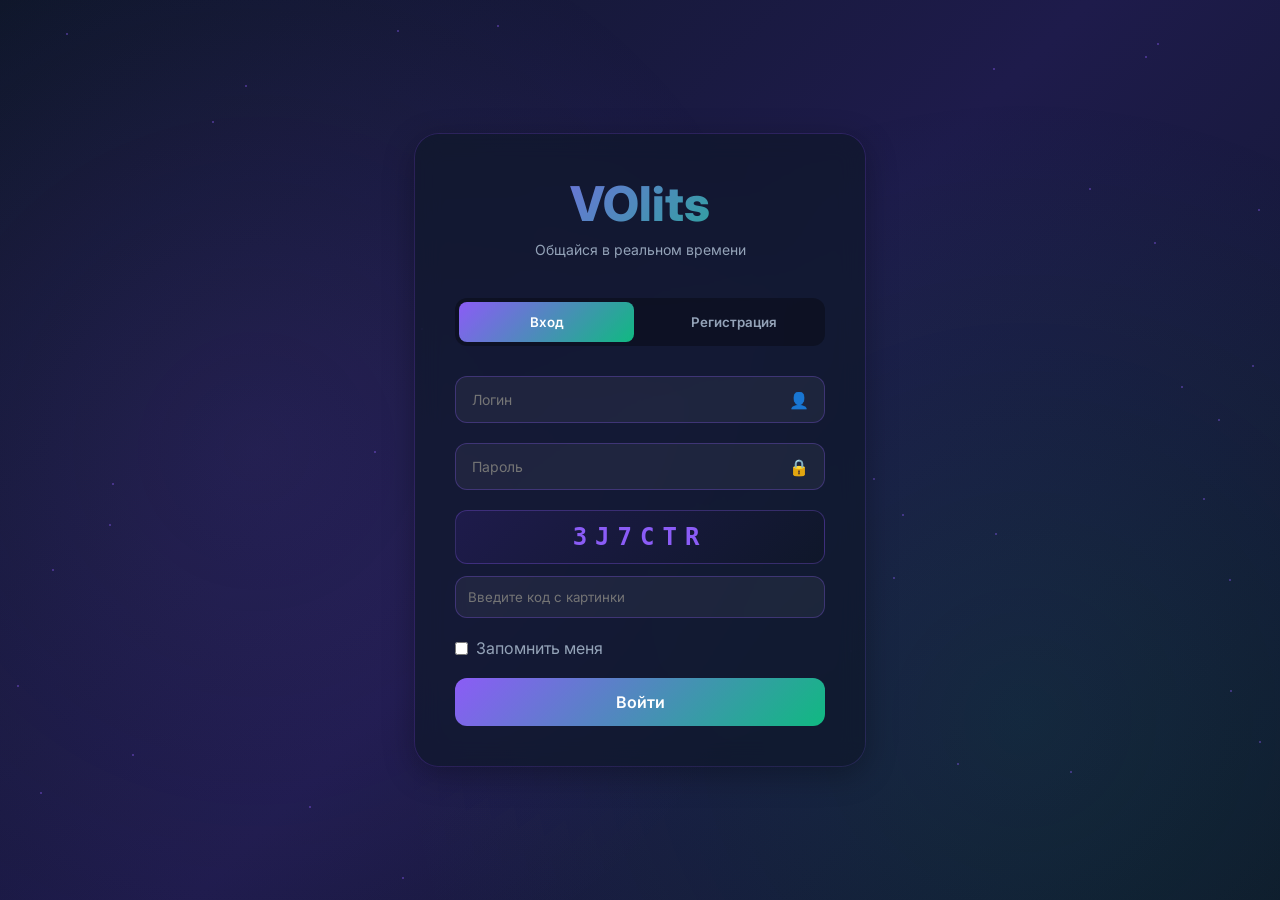
<file: templates/index.html>
<!DOCTYPE html>
<html lang="ru">
<head>
    <meta charset="UTF-8">
    <meta name="viewport" content="width=device-width, initial-scale=1.0">
    <title>VOlits - Современный мессенджер</title>
    <link href="https://fonts.googleapis.com/css2?family=Inter:wght@300;400;500;600;700;800&display=swap" rel="stylesheet">
    <link rel="stylesheet" href="/static/css/style.css">
</head>
<body class="landing-page">
    <div class="particles-bg"></div>
    
    <div class="landing-container">
        <div class="glass-card auth-card">
            <div class="logo-animation">
                <h1 class="glitch-text" data-text="VOlits">VOlits</h1>
                <p class="tagline">Общайся в реальном времени</p>
            </div>
            
            <div class="auth-toggle">
                <button class="toggle-btn active" data-form="login">Вход</button>
                <button class="toggle-btn" data-form="register">Регистрация</button>
            </div>
            
            <form id="login-form" class="auth-form active">
                <div class="input-group">
                    <input type="text" id="login-username" placeholder="Логин" required>
                    <i class="input-icon">👤</i>
                </div>
                <div class="input-group">
                    <input type="password" id="login-password" placeholder="Пароль" required>
                    <i class="input-icon">🔒</i>
                </div>
                <div class="captcha-container">
                    <div class="captcha-code" id="login-captcha-display"></div>
                    <input type="text" id="login-captcha" placeholder="Введите код с картинки" required>
                </div>
                <label class="checkbox-label">
                    <input type="checkbox" id="remember-me">
                    <span>Запомнить меня</span>
                </label>
                <button type="submit" class="btn-primary">Войти</button>
            </form>
            
            <form id="register-form" class="auth-form">
                <div class="input-group">
                    <input type="text" id="reg-username" placeholder="Логин" required>
                    <i class="input-icon">👤</i>
                </div>
                <div class="input-group">
                    <input type="password" id="reg-password" placeholder="Пароль" required>
                    <i class="input-icon">🔒</i>
                </div>
                <div class="captcha-container">
                    <div class="captcha-code" id="reg-captcha-display"></div>
                    <input type="text" id="reg-captcha" placeholder="Введите код с картинки" required>
                </div>
                <button type="submit" class="btn-primary">Создать аккаунт</button>
            </form>
        </div>
    </div>
    
    <script src="https://cdn.socket.io/4.5.4/socket.io.min.js"></script>
    <script src="/static/js/auth.js"></script>
</body>
</html>
</file>
<file: static/css/style.css>
* {
    margin: 0;
    padding: 0;
    box-sizing: border-box;
}

body {
    font-family: 'Inter', sans-serif;
    overflow: hidden;
}

/* Landing Page Styles */
.landing-page {
    background: linear-gradient(135deg, #0F172A 0%, #1E1B4B 50%, #0F172A 100%);
    min-height: 100vh;
    position: relative;
}

.particles-bg {
    position: fixed;
    top: 0;
    left: 0;
    width: 100%;
    height: 100%;
    background-image: radial-gradient(circle at 20% 50%, rgba(139, 92, 246, 0.1) 0%, transparent 50%),
                      radial-gradient(circle at 80% 80%, rgba(16, 185, 129, 0.1) 0%, transparent 50%);
    animation: gradientShift 10s ease infinite;
}

@keyframes gradientShift {
    0%, 100% { opacity: 0.5; }
    50% { opacity: 1; }
}

.landing-container {
    display: flex;
    justify-content: center;
    align-items: center;
    min-height: 100vh;
    padding: 20px;
    position: relative;
    z-index: 1;
}

.glass-card {
    background: rgba(15, 23, 42, 0.7);
    backdrop-filter: blur(12px);
    border-radius: 24px;
    padding: 40px;
    box-shadow: 0 8px 32px rgba(0, 0, 0, 0.3), 0 0 0 1px rgba(139, 92, 246, 0.2);
    animation: fadeInUp 0.6s ease;
}

@keyframes fadeInUp {
    from {
        opacity: 0;
        transform: translateY(30px);
    }
    to {
        opacity: 1;
        transform: translateY(0);
    }
}

.auth-card {
    width: 100%;
    max-width: 450px;
}

.logo-animation {
    text-align: center;
    margin-bottom: 40px;
}

.glitch-text {
    font-size: 48px;
    font-weight: 800;
    background: linear-gradient(135deg, #8B5CF6 0%, #10B981 100%);
    -webkit-background-clip: text;
    background-clip: text;
    color: transparent;
    position: relative;
    animation: glitch 3s infinite;
}

@keyframes glitch {
    0%, 100% { transform: skew(0deg, 0deg); }
    95% { transform: skew(0deg, 0deg); }
    96% { transform: skew(5deg, 2deg); }
    97% { transform: skew(-3deg, -1deg); }
    98% { transform: skew(0deg, 0deg); }
}

.tagline {
    color: #94A3B8;
    font-size: 14px;
    margin-top: 8px;
}

.auth-toggle {
    display: flex;
    gap: 12px;
    margin-bottom: 30px;
    background: rgba(0, 0, 0, 0.3);
    border-radius: 12px;
    padding: 4px;
}

.toggle-btn {
    flex: 1;
    padding: 12px;
    background: transparent;
    border: none;
    color: #94A3B8;
    font-family: 'Inter', sans-serif;
    font-weight: 600;
    cursor: pointer;
    border-radius: 8px;
    transition: all 0.3s ease;
}

.toggle-btn.active {
    background: linear-gradient(135deg, #8B5CF6, #10B981);
    color: white;
}

.auth-form {
    display: none;
    animation: fadeIn 0.3s ease;
}

.auth-form.active {
    display: block;
}

@keyframes fadeIn {
    from { opacity: 0; transform: translateY(10px); }
    to { opacity: 1; transform: translateY(0); }
}

.input-group {
    position: relative;
    margin-bottom: 20px;
}

.input-group input {
    width: 100%;
    padding: 14px 40px 14px 16px;
    background: rgba(255, 255, 255, 0.05);
    border: 1px solid rgba(139, 92, 246, 0.3);
    border-radius: 12px;
    color: white;
    font-family: 'Inter', sans-serif;
    font-size: 14px;
    transition: all 0.3s ease;
}

.input-group input:focus {
    outline: none;
    border-color: #8B5CF6;
    background: rgba(139, 92, 246, 0.1);
}

.input-icon {
    position: absolute;
    right: 16px;
    top: 50%;
    transform: translateY(-50%);
    font-style: normal;
}

.captcha-container {
    margin-bottom: 20px;
}

.captcha-code {
    background: linear-gradient(135deg, #1E1B4B, #0F172A);
    padding: 12px;
    text-align: center;
    font-family: monospace;
    font-size: 24px;
    font-weight: bold;
    letter-spacing: 8px;
    color: #8B5CF6;
    border-radius: 12px;
    margin-bottom: 12px;
    border: 1px solid rgba(139, 92, 246, 0.3);
}

.captcha-container input {
    width: 100%;
    padding: 12px;
    background: rgba(255, 255, 255, 0.05);
    border: 1px solid rgba(139, 92, 246, 0.3);
    border-radius: 12px;
    color: white;
    font-family: 'Inter', sans-serif;
}

.checkbox-label {
    display: flex;
    align-items: center;
    gap: 8px;
    color: #94A3B8;
    margin-bottom: 20px;
    cursor: pointer;
}

.btn-primary {
    width: 100%;
    padding: 14px;
    background: linear-gradient(135deg, #8B5CF6, #10B981);
    border: none;
    border-radius: 12px;
    color: white;
    font-family: 'Inter', sans-serif;
    font-weight: 600;
    font-size: 16px;
    cursor: pointer;
    transition: transform 0.2s ease, box-shadow 0.2s ease;
}

.btn-primary:hover {
    transform: translateY(-2px);
    box-shadow: 0 8px 20px rgba(139, 92, 246, 0.4);
}

/* Chat Page Styles */
.chat-page {
    background: #0F172A;
    height: 100vh;
}

.chat-container {
    display: flex;
    height: 100vh;
    background: rgba(15, 23, 42, 0.95);
}

.chat-sidebar {
    width: 320px;
    background: rgba(30, 27, 75, 0.6);
    backdrop-filter: blur(12px);
    border-right: 1px solid rgba(139, 92, 246, 0.2);
    display: flex;
    flex-direction: column;
    transition: all 0.3s ease;
}

.sidebar-header {
    padding: 20px;
    border-bottom: 1px solid rgba(139, 92, 246, 0.2);
    display: flex;
    justify-content: space-between;
    align-items: center;
}

.user-info {
    display: flex;
    align-items: center;
    gap: 12px;
    cursor: pointer;
}

.avatar-circle {
    width: 48px;
    height: 48px;
    border-radius: 50%;
    background: linear-gradient(135deg, #8B5CF6, #10B981);
    display: flex;
    align-items: center;
    justify-content: center;
    font-size: 20px;
    font-weight: bold;
    color: white;
}

.user-details {
    display: flex;
    flex-direction: column;
}

.username {
    color: white;
    font-weight: 600;
}

.user-status {
    font-size: 12px;
    color: #10B981;
}

.menu-btn {
    background: none;
    border: none;
    color: white;
    font-size: 24px;
    cursor: pointer;
    display: none;
}

.search-bar {
    padding: 20px;
    position: relative;
}

.search-bar input {
    width: 100%;
    padding: 12px 40px 12px 16px;
    background: rgba(0, 0, 0, 0.3);
    border: 1px solid rgba(139, 92, 246, 0.3);
    border-radius: 12px;
    color: white;
    font-family: 'Inter', sans-serif;
}

.search-icon {
    position: absolute;
    right: 32px;
    top: 50%;
    transform: translateY(-50%);
    color: #94A3B8;
}

.users-list {
    flex: 1;
    overflow-y: auto;
    padding: 0 12px;
}

.user-item {
    display: flex;
    align-items: center;
    gap: 12px;
    padding: 12px;
    border-radius: 12px;
    cursor: pointer;
    transition: all 0.3s ease;
    margin-bottom: 8px;
}

.user-item:hover {
    background: rgba(139, 92, 246, 0.2);
}

.user-item.active {
    background: linear-gradient(135deg, rgba(139, 92, 246, 0.3), rgba(16, 185, 129, 0.3));
}

.user-avatar {
    width: 40px;
    height: 40px;
    border-radius: 50%;
    background: linear-gradient(135deg, #8B5CF6, #10B981);
    display: flex;
    align-items: center;
    justify-content: center;
    font-weight: bold;
    color: white;
}

.user-info-text {
    flex: 1;
}

.user-name {
    color: white;
    font-weight: 500;
}

.user-status-text {
    font-size: 12px;
    color: #94A3B8;
}

.status-online {
    color: #10B981;
}

.status-offline {
    color: #64748B;
}

.chat-main {
    flex: 1;
    display: flex;
    flex-direction: column;
    background: rgba(15, 23, 42, 0.8);
}

.chat-header {
    padding: 20px;
    background: rgba(30, 27, 75, 0.4);
    backdrop-filter: blur(8px);
    border-bottom: 1px solid rgba(139, 92, 246, 0.2);
}

.chat-user-info {
    display: flex;
    align-items: center;
    gap: 12px;
}

.avatar-circle.small {
    width: 40px;
    height: 40px;
    font-size: 16px;
}

.chat-user-info h3 {
    color: white;
    font-size: 18px;
}

.chat-status {
    font-size: 12px;
    color: #10B981;
}

.messages-area {
    flex: 1;
    overflow-y: auto;
    padding: 20px;
    display: flex;
    flex-direction: column;
    gap: 12px;
}

.welcome-message {
    text-align: center;
    color: #94A3B8;
    margin-top: 100px;
}

.message-bubble {
    max-width: 70%;
    padding: 12px 16px;
    border-radius: 18px;
    animation: messageSlide 0.3s ease;
}

@keyframes messageSlide {
    from {
        opacity: 0;
        transform: translateY(10px);
    }
    to {
        opacity: 1;
        transform: translateY(0);
    }
}

.message-sent {
    align-self: flex-end;
    background: linear-gradient(135deg, #8B5CF6, #10B981);
    color: white;
    border-bottom-right-radius: 4px;
}

.message-received {
    align-self: flex-start;
    background: rgba(255, 255, 255, 0.1);
    color: white;
    border-bottom-left-radius: 4px;
}

.message-text {
    font-size: 14px;
    word-wrap: break-word;
}

.message-time {
    font-size: 10px;
    opacity: 0.7;
    margin-top: 4px;
}

.message-input-area {
    padding: 20px;
    background: rgba(30, 27, 75, 0.4);
    backdrop-filter: blur(8px);
    display: flex;
    gap: 12px;
}

.message-input-area input {
    flex: 1;
    padding: 12px 16px;
    background: rgba(0, 0, 0, 0.3);
    border: 1px solid rgba(139, 92, 246, 0.3);
    border-radius: 12px;
    color: white;
    font-family: 'Inter', sans-serif;
}

.message-input-area button {
    width: 48px;
    background: linear-gradient(135deg, #8B5CF6, #10B981);
    border: none;
    border-radius: 12px;
    color: white;
    font-size: 20px;
    cursor: pointer;
    transition: transform 0.2s ease;
}

.message-input-area button:hover:not(:disabled) {
    transform: scale(1.05);
}

.message-input-area button:disabled {
    opacity: 0.5;
    cursor: not-allowed;
}

.profile-panel {
    width: 320px;
    background: rgba(30, 27, 75, 0.6);
    backdrop-filter: blur(12px);
    border-left: 1px solid rgba(139, 92, 246, 0.2);
    display: flex;
    flex-direction: column;
    transform: translateX(100%);
    transition: transform 0.3s ease;
    position: fixed;
    right: 0;
    top: 0;
    height: 100vh;
    z-index: 1000;
}

.profile-panel.active {
    transform: translateX(0);
}

.profile-header {
    padding: 20px;
    display: flex;
    justify-content: space-between;
    align-items: center;
    border-bottom: 1px solid rgba(139, 92, 246, 0.2);
}

.profile-header h3 {
    color: white;
}

.close-profile {
    background: none;
    border: none;
    color: white;
    font-size: 24px;
    cursor: pointer;
}

.profile-content {
    padding: 40px;
    text-align: center;
}

.profile-avatar {
    width: 120px;
    height: 120px;
    border-radius: 50%;
    background: linear-gradient(135deg, #8B5CF6, #10B981);
    display: flex;
    align-items: center;
    justify-content: center;
    font-size: 48px;
    font-weight: bold;
    color: white;
    margin: 0 auto 20px;
}

.profile-content h4 {
    color: white;
    font-size: 24px;
    margin-bottom: 8px;
}

.profile-id {
    color: #94A3B8;
    font-size: 12px;
    margin-bottom: 24px;
}

.status-selector {
    text-align: left;
    margin-bottom: 24px;
}

.status-selector label {
    color: #94A3B8;
    display: block;
    margin-bottom: 8px;
}

.status-selector select {
    width: 100%;
    padding: 10px;
    background: rgba(0, 0, 0, 0.3);
    border: 1px solid rgba(139, 92, 246, 0.3);
    border-radius: 8px;
    color: white;
    font-family: 'Inter', sans-serif;
}

.logout-btn {
    width: 100%;
    padding: 12px;
    background: rgba(239, 68, 68, 0.2);
    border: 1px solid rgba(239, 68, 68, 0.5);
    border-radius: 12px;
    color: #EF4444;
    font-family: 'Inter', sans-serif;
    font-weight: 600;
    cursor: pointer;
    transition: all 0.3s ease;
}

.logout-btn:hover {
    background: rgba(239, 68, 68, 0.4);
}

/* Responsive Design */
@media (max-width: 768px) {
    .chat-sidebar {
        position: fixed;
        left: -320px;
        z-index: 100;
        height: 100vh;
    }
    
    .chat-sidebar.active {
        left: 0;
    }
    
    .menu-btn {
        display: block;
    }
    
    .profile-panel {
        width: 100%;
    }
    
    .message-bubble {
        max-width: 85%;
    }
}

/* Scrollbar Styles */
::-webkit-scrollbar {
    width: 6px;
}

::-webkit-scrollbar-track {
    background: rgba(0, 0, 0, 0.2);
}

::-webkit-scrollbar-thumb {
    background: #8B5CF6;
    border-radius: 3px;
}

::-webkit-scrollbar-thumb:hover {
    background: #10B981;
}
</file>
